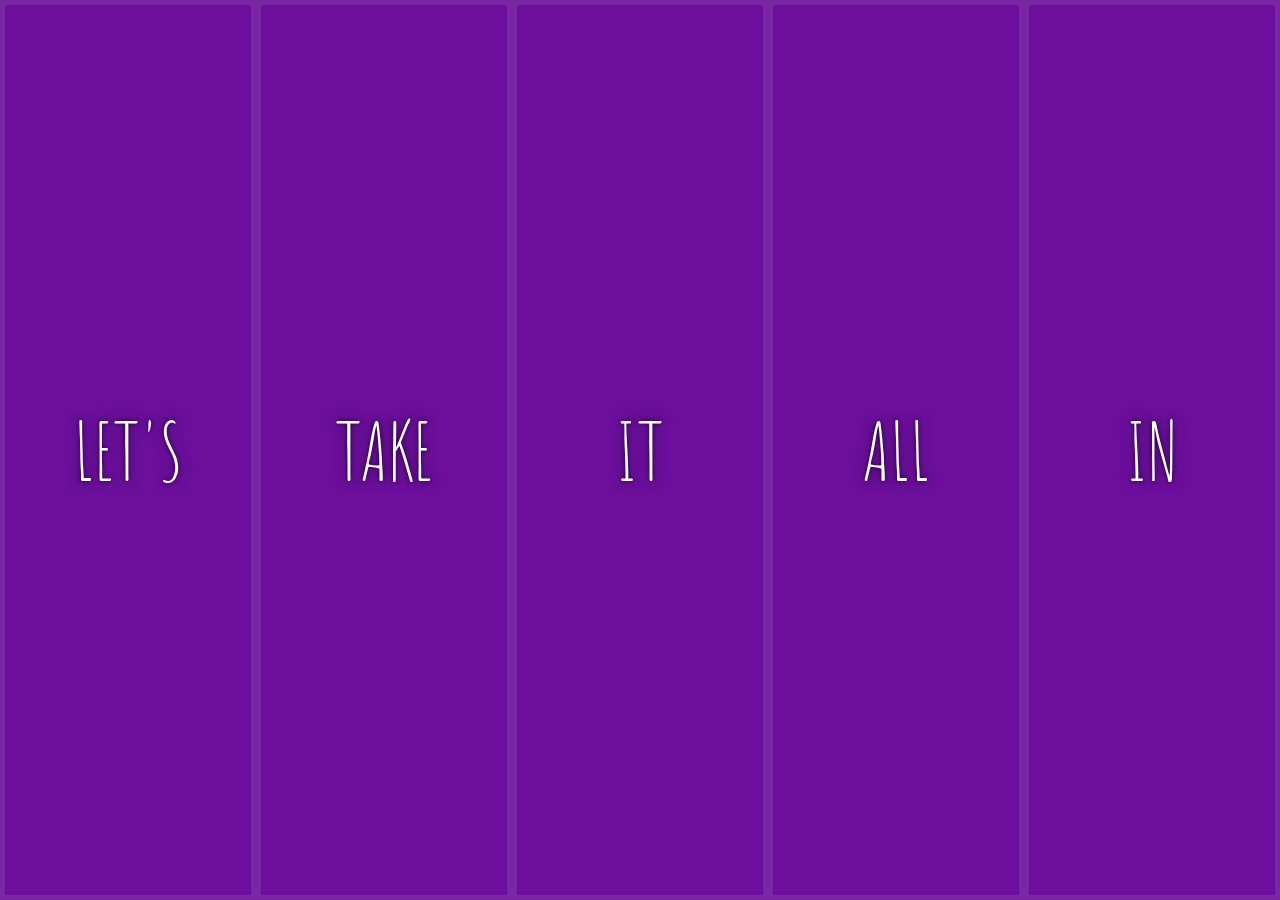
<file: flex.html>
<!DOCTYPE html>
<html lang="en">
<head>
  <meta charset="UTF-8">
  <title>Flex Panels 💪</title>
  <link href='https://fonts.googleapis.com/css?family=Amatic+SC' rel='stylesheet' type='text/css'>
</head>
<body>
  <style>
    html {
      box-sizing: border-box;
      background: #ffc600;
      font-family: 'helvetica neue';
      font-size: 20px;
      font-weight: 200;
    }
    
    body {
      margin: 0;
    }
    
    *, *:before, *:after {
      box-sizing: inherit;
    }

    .panels {
      min-height: 100vh;
      overflow: hidden;
      display: flex;
      
    }

    .panel {
      background: #6B0F9C;
      box-shadow: inset 0 0 0 5px rgba(255,255,255,0.1);
      color: white;
      text-align: center;
      align-items: center;
      /* Safari transitionend event.propertyName === flex */
      /* Chrome + FF transitionend event.propertyName === flex-grow */
      transition:
        font-size 0.7s cubic-bezier(0.61,-0.19, 0.7,-0.11),
        flex 0.7s cubic-bezier(0.61,-0.19, 0.7,-0.11),
        background 0.2s;
      font-size: 20px;
      background-size: cover;
      background-position: center;
      flex: 1;
      display: flex;
      flex-direction: column;
      justify-content: center;
      align-items: center;
      
    }

    .panel1 { background-image:url(https://source.unsplash.com/gYl-UtwNg_I/1500x1500); 
    }
    .panel2 { background-image:url(https://source.unsplash.com/rFKUFzjPYiQ/1500x1500); }
    .panel3 { background-image:url(https://images.unsplash.com/photo-1465188162913-8fb5709d6d57?ixlib=rb-0.3.5&q=80&fm=jpg&crop=faces&cs=tinysrgb&w=1500&h=1500&fit=crop&s=967e8a713a4e395260793fc8c802901d); }
    .panel4 { background-image:url(https://source.unsplash.com/ITjiVXcwVng/1500x1500);  }
    .panel5 { background-image:url(https://source.unsplash.com/3MNzGlQM7qs/1500x1500); }

    /* Flex Children */
    .panel > * {
      margin: 0;
      width:100%;
      transition: transform 0.5s;
     
    }

    .panel p {
      text-transform: uppercase;
      font-family: 'Amatic SC', cursive;
      text-shadow: 0 0 4px rgba(0, 0, 0, 0.72), 0 0 14px rgba(0, 0, 0, 0.45);
      font-size: 2em;
      
    }
    
    .panel p:nth-child(2) {
      font-size: 4em;
    }

    .panel.open {
      flex-grow: 3;
      font-size: 40px;
    }
    .panel > *:first-child { transform: translateY(-500px) }
.open-active > *:first-child { transform: translateY(0) }
.panel > *:last-child { transform: translateY(500px) }
.open-active > *:last-child { transform: translateY(0) }

  </style>


  <div class="panels">
    <div class="panel panel1">
      <p>Hey</p>
      <p>Let's</p>
      <p>Dance</p>
    </div>
    <div class="panel panel2">
      <p>Give</p>
      <p>Take</p>
      <p>Receive</p>
    </div>
    <div class="panel panel3">
      <p>Experience</p>
      <p>It</p>
      <p>Today</p>
    </div>
    <div class="panel  panel4">
      <p>Give</p>
      <p>All</p>
      <p>You can</p>
    </div>
    <div class="panel  panel5">
      <p>Life</p>
      <p>In</p>
      <p>Motion</p>
    </div>
  </div>

  <script>
     let sections=document.querySelectorAll(".panel")
function changeSize(){
    this.classList.toggle("open")
}
function textMove(e){
  if(e.propertyName.includes('flex')) {
    this.classList.toggle('open-active');
  }
}

sections.forEach(section => {section.addEventListener('click',changeSize)})
sections.forEach(section => {section.addEventListener('transitionend',textMove)})
  

  </script>



</body>
</html>
</file>
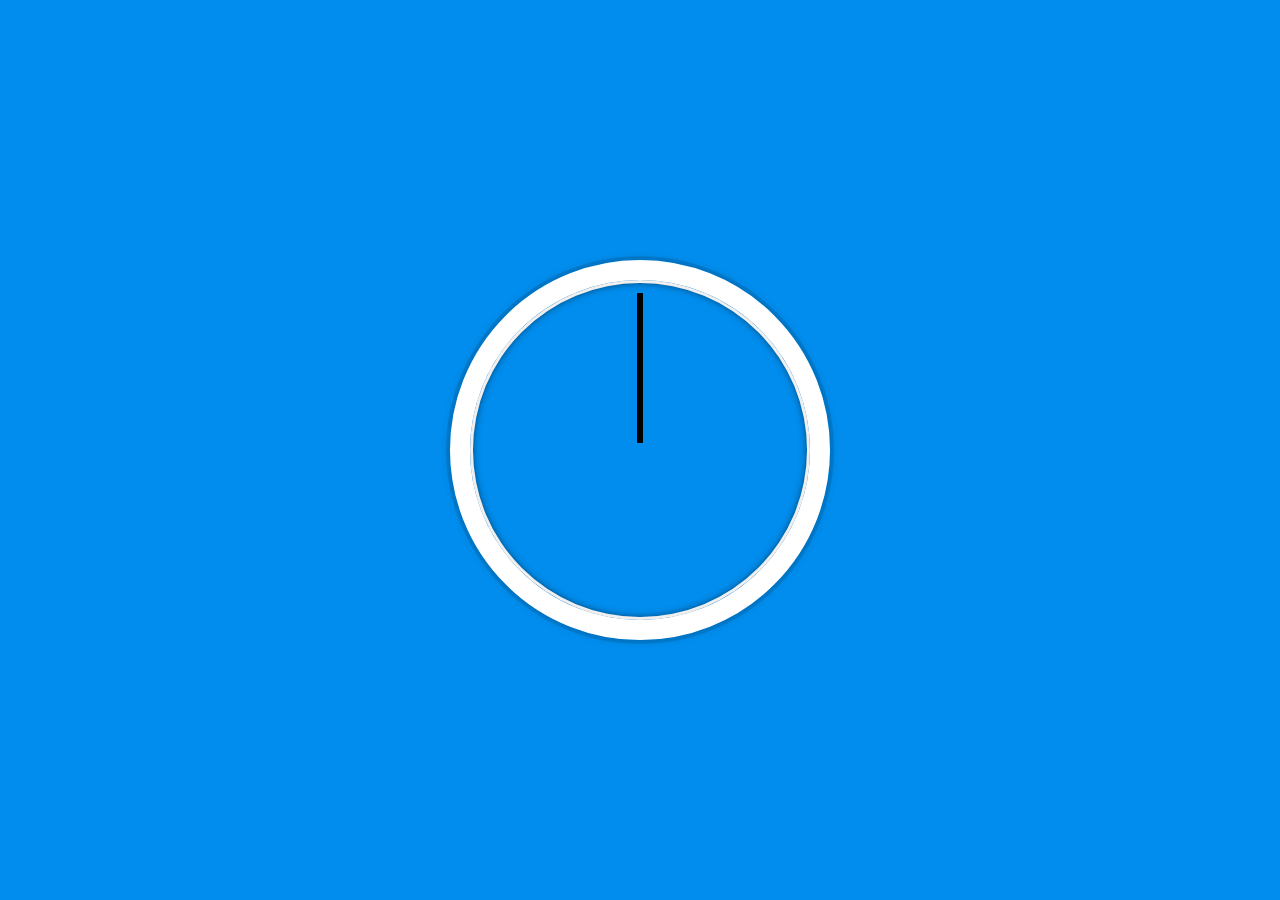
<file: 02 - JS and CSS Clock/Clock.html>
<!DOCTYPE html>
<html lang="en">
<head>
  <meta charset="UTF-8">
  <title>JS + CSS Clock</title>
</head>
<body>


    <div class="clock">
      <div class="clock-face">
        <div class="hand hour-hand"></div>
        <div class="hand min-hand"></div>
        <div class="hand second-hand"></div>
      </div>
    </div>


  <style>
    html {
      background: #018DED url(http://unsplash.it/1500/1000?image=881&blur=5);
      background-size: cover;
      font-family: 'helvetica neue';
      text-align: center;
      font-size: 10px;
    }

    body {
      margin: 0;
      font-size: 2rem;
      display: flex;
      flex: 1;
      min-height: 100vh;
      align-items: center;
    }

    .clock {
      width: 30rem;
      height: 30rem;
      border: 20px solid white;
      border-radius: 50%;
      margin: 50px auto;
      position: relative;
      padding: 2rem;
      box-shadow:
        0 0 0 4px rgba(0,0,0,0.1),
        inset 0 0 0 3px #EFEFEF,
        inset 0 0 10px black,
        0 0 10px rgba(0,0,0,0.2);
    }
    .clockBorder{
      border: 20px solid red;
      box-shadow:
        0 0 0 4px rgba(179, 110, 110, 0.1),
        inset 0 0 0 3px #b82929,
        inset 0 0 10px rgb(161, 62, 62),
        0 0 10px rgba(248, 9, 9, 0.2);
    }

    .clock-face {
      position: relative;
      width: 100%;
      height: 100%;
      transform: translateY(-10px); /* account for the height of the clock hands */
    }

    .hand {
      width: 50%;
      height: 6px;
      background: black;
      position: absolute;
      top: 50%;
      transform-origin:100%;
      transform: rotate(90deg);
      transition: all 0.5s;
transition-timing-function: ease-in-out ;
    }

  </style>

  <script>
const hourHand=document.querySelector('.hour-hand')
const minutsHand=document.querySelector('.min-hand')
const secundsHand=document.querySelector('.second-hand')
const clockCircle=document.querySelector(".clock")
function calculeTime(){
  const now = new Date()
const second = now.getSeconds()
const minuts=now.getMinutes()
  const secondsDeg =((second / 60) *360)
const minutsDeg=((minuts/60)*360)
const hours=now.getHours()
const hourDeg=((hours/60)*360)
minutsHand.style.transform=`rotate(${secondsDeg}deg)`
  secundsHand.style.transform=`rotate(${minutsDeg}deg)`
  secundsHand.style.transform=`rotate(${hourDeg}deg)`
  clockCircle.classList.toggle("clockBorder")
}
setInterval(calculeTime,1000)

  </script>
</body>
</html>
</file>
